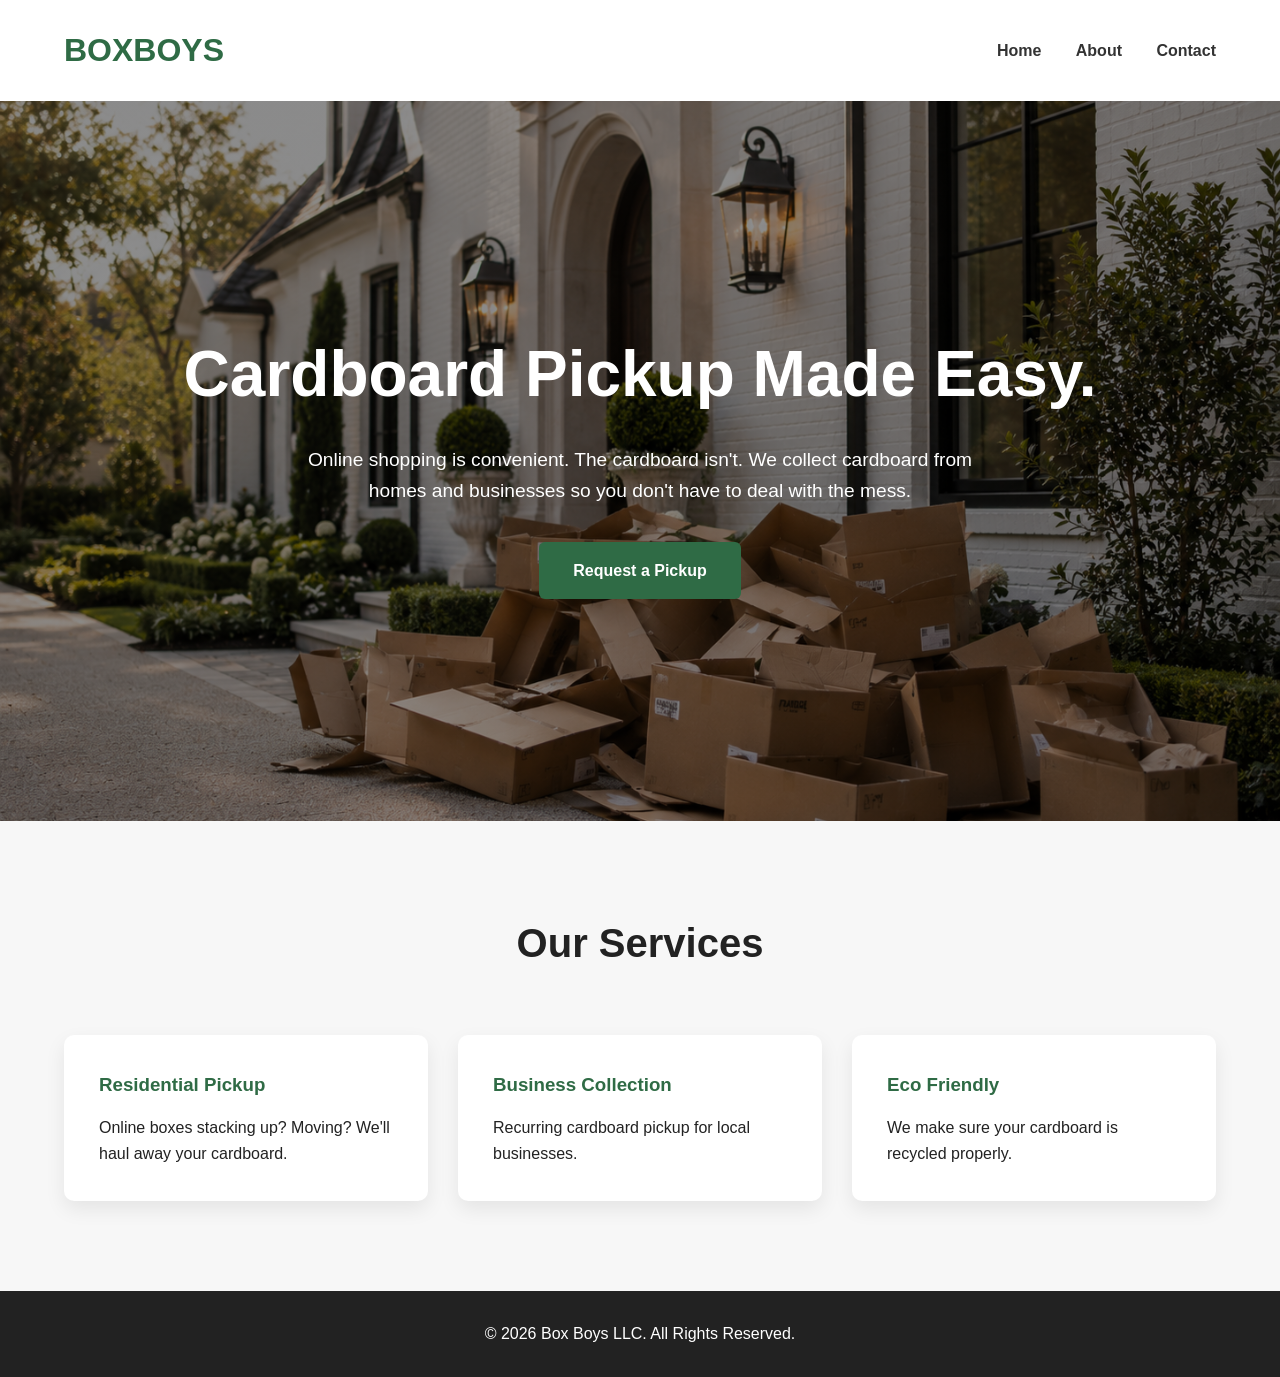
<file: index.html>
<!DOCTYPE html>
<html lang="en">
<head>
    <meta charset="UTF-8">
    <title>BoxBoys | Cardboard Collection & Recycling</title>
    <meta name="viewport" content="width=device-width, initial-scale=1.0">

    <link rel="stylesheet" href="style.css">
</head>

<body>

    <header>
        <div class="container">

            <h1 class="logo">BOXBOYS</h1>

            <nav>
                <a href="index.html">Home</a>
                <a href="about.html">About</a>
                <a href="contact.html">Contact</a>
            </nav>

        </div>
    </header>


    <section class="hero">

        <div class="container">

            <h2>Cardboard Pickup Made Easy.</h2>

            <p>
                Online shopping is convenient. The cardboard isn't. We collect cardboard from homes and businesses so you
                don't have to deal with the mess.
            </p>

            <a href="contact.html" class="button">
                Request a Pickup
            </a>

        </div>

    </section>


    <section class="services">

        <div class="container">

            <h2>Our Services</h2>

            <div class="cards">

                <div class="card">
                    <h3>Residential Pickup</h3>
                    <p>Online boxes stacking up? Moving? We'll haul away your cardboard.</p>
                </div>

                <div class="card">
                    <h3>Business Collection</h3>
                    <p>Recurring cardboard pickup for local businesses.</p>
                </div>

                <div class="card">
                    <h3>Eco Friendly</h3>
                    <p>We make sure your cardboard is recycled properly.</p>
                </div>

            </div>

        </div>

    </section>


    <footer>

        <div class="container">

            <p>© 2026 Box Boys LLC. All Rights Reserved.</p>

        </div>

    </footer>

</body>
</html>
</file>
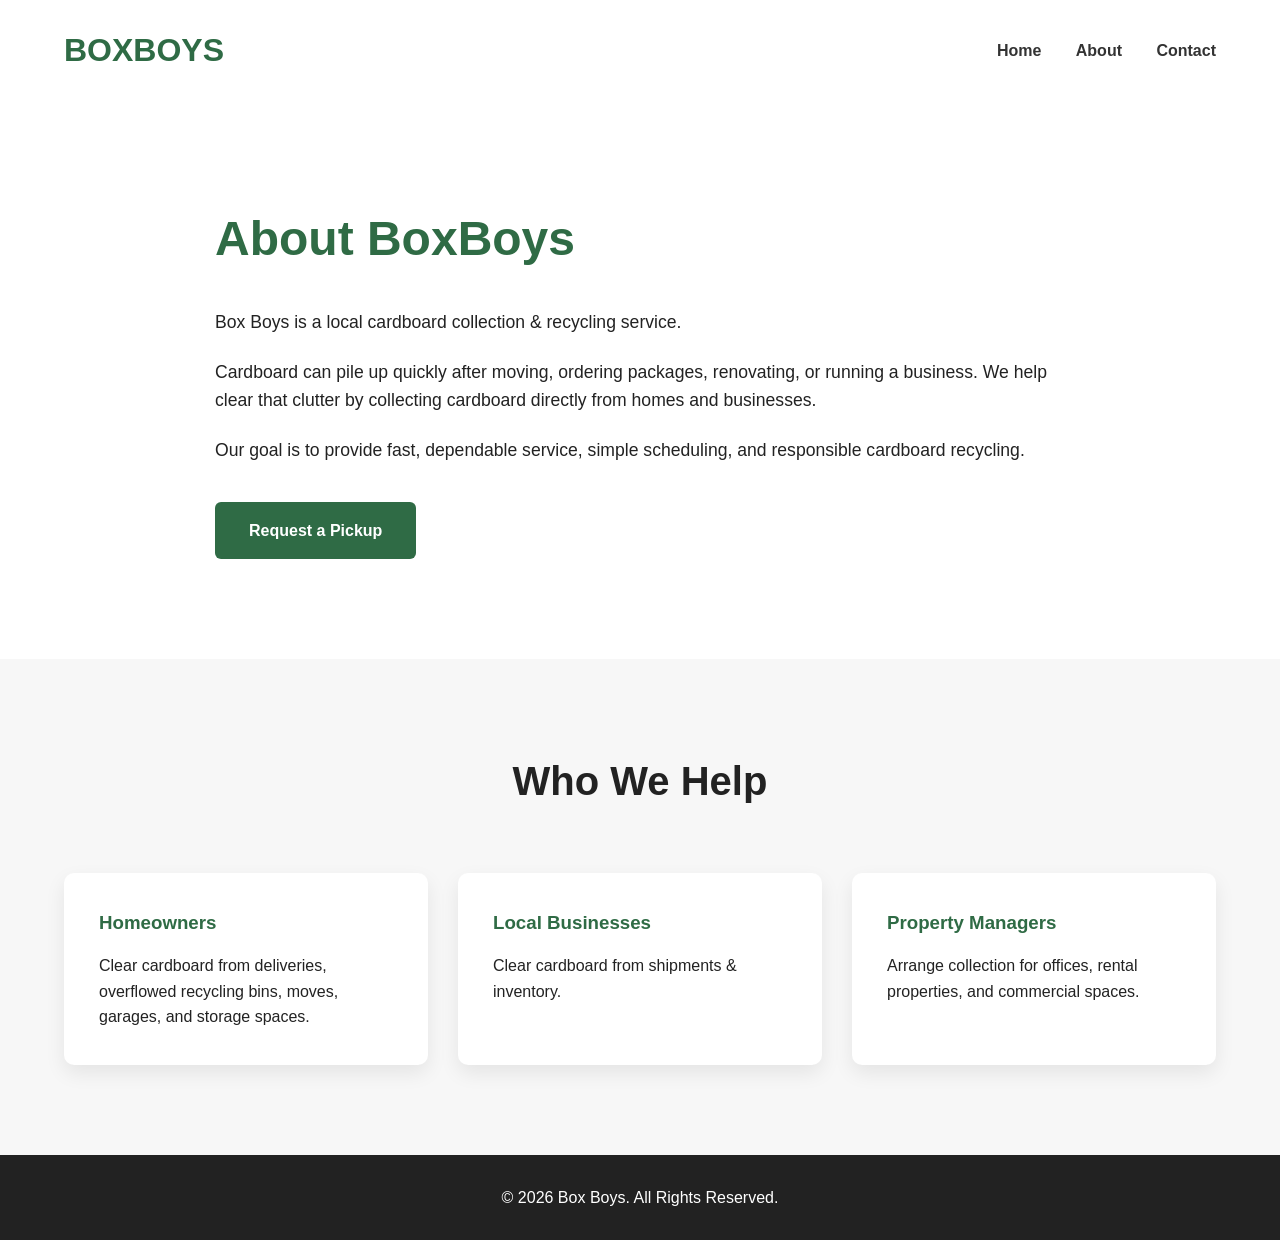
<file: about.html>
<!DOCTYPE html>
<html lang="en">
<head>
    <meta charset="UTF-8">
    <title>About | BoxBoys</title>
    <meta name="viewport" content="width=device-width, initial-scale=1.0">

    <link rel="stylesheet" href="style.css">
</head>

<body>

    <header>
        <div class="container">

            <h1 class="logo">BOXBOYS</h1>

            <nav>
                <a href="index.html">Home</a>
                <a href="about.html">About</a>
                <a href="contact.html">Contact</a>
            </nav>

        </div>
    </header>


    <section class="about-page">

        <div class="container">

            <h2>About BoxBoys</h2>

            <p>
                Box Boys is a local cardboard collection & recycling service.
            </p>

            <p>
                Cardboard can pile up quickly after moving, ordering packages,
                renovating, or running a business. We help clear that clutter by
                collecting cardboard directly from homes and businesses.
            </p>

            <p>
                Our goal is to provide fast, dependable service, simple scheduling,
                and responsible cardboard recycling.
            </p>

            <a href="contact.html" class="button">
                Request a Pickup
            </a>

        </div>

    </section>


    <section class="services">

        <div class="container">

            <h2>Who We Help</h2>

            <div class="cards">

                <div class="card">
                    <h3>Homeowners</h3>
                    <p>
                        Clear cardboard from deliveries, overflowed recycling bins, moves, garages,
                        and storage spaces.
                    </p>
                </div>

                <div class="card">
                    <h3>Local Businesses</h3>
                    <p>
                        Clear cardboard from shipments & inventory.
                    </p>
                </div>

                <div class="card">
                    <h3>Property Managers</h3>
                    <p>
                        Arrange collection for offices, rental properties,
                        and commercial spaces.
                    </p>
                </div>

            </div>

        </div>

    </section>


    <footer>

        <div class="container">

            <p>© 2026 Box Boys. All Rights Reserved.</p>

        </div>

    </footer>

</body>
</html>
</file>
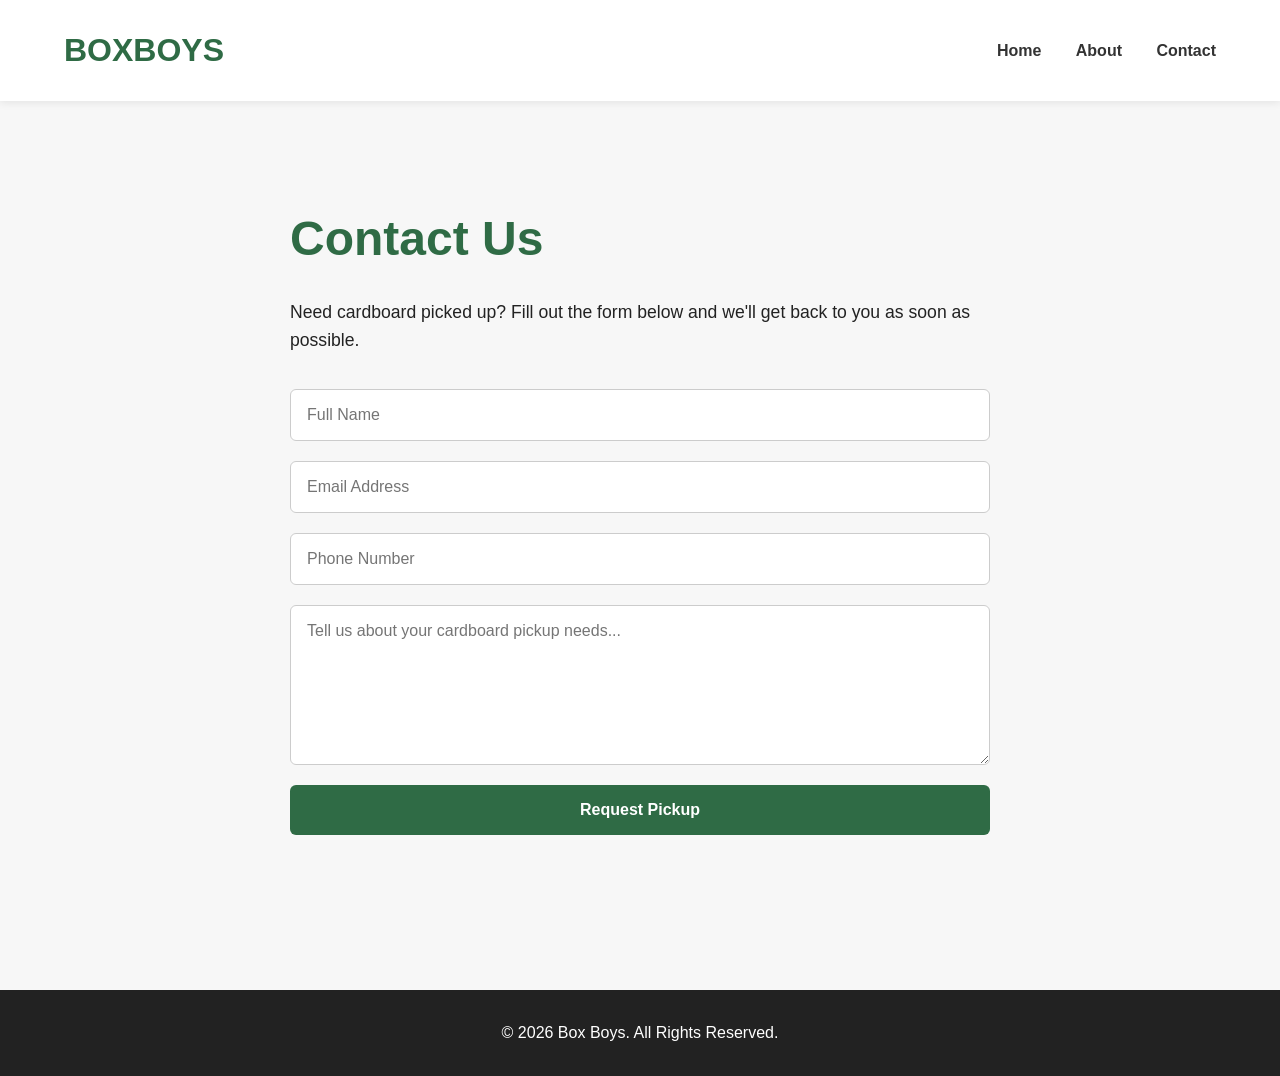
<file: contact.html>
<!DOCTYPE html>
<html lang="en">
<head>
    <meta charset="UTF-8">
    <title>Contact | BoxBoys</title>
    <meta name="viewport" content="width=device-width, initial-scale=1.0">

    <link rel="stylesheet" href="style.css">
</head>

<body>

<header>
    <div class="container">

        <h1 class="logo">BOXBOYS</h1>

        <nav>
            <a href="index.html">Home</a>
            <a href="about.html">About</a>
            <a href="contact.html">Contact</a>
        </nav>

    </div>
</header>

<section class="contact-page">

    <div class="container">

        <h2>Contact Us</h2>

        <p>
            Need cardboard picked up? Fill out the form below and we'll
            get back to you as soon as possible.
        </p>

        <form
            id="pickup-form"
            action="https://formspree.io/f/mrenypdg"
            method="POST">

            <input
                type="text"
                name="name"
                placeholder="Full Name"
                required>

            <input
                type="email"
                name="email"
                placeholder="Email Address"
                required>

            <input
                type="tel"
                name="phone"
                placeholder="Phone Number">

            <textarea
                name="message"
                rows="7"
                placeholder="Tell us about your cardboard pickup needs..."
                required></textarea>

            <button class="button" type="submit">
                Request Pickup
            </button>

            <p id="form-status"></p>

        </form>

    </div>

</section>

<footer>
    <div class="container">
        <p>© 2026 Box Boys. All Rights Reserved.</p>
    </div>
</footer>

<script>
    const form = document.getElementById("pickup-form");
    const formStatus = document.getElementById("form-status");
    const submitButton = form.querySelector("button");

    form.addEventListener("submit", async function(event) {
        event.preventDefault();

        formStatus.textContent = "Sending...";
        submitButton.disabled = true;

        try {
            const response = await fetch(form.action, {
                method: "POST",
                body: new FormData(form),
                headers: {
                    "Accept": "application/json"
                }
            });

            if (response.ok) {
                formStatus.textContent =
                    "Thank you! Your pickup request was sent successfully.";
                form.reset();
            } else {
                formStatus.textContent =
                    "Your request could not be sent. Please try again.";
            }
        } catch (error) {
            formStatus.textContent =
                "Your request could not be sent. Please try again.";
        } finally {
            submitButton.disabled = false;
        }
    });
</script>

</body>
</html>
</file>
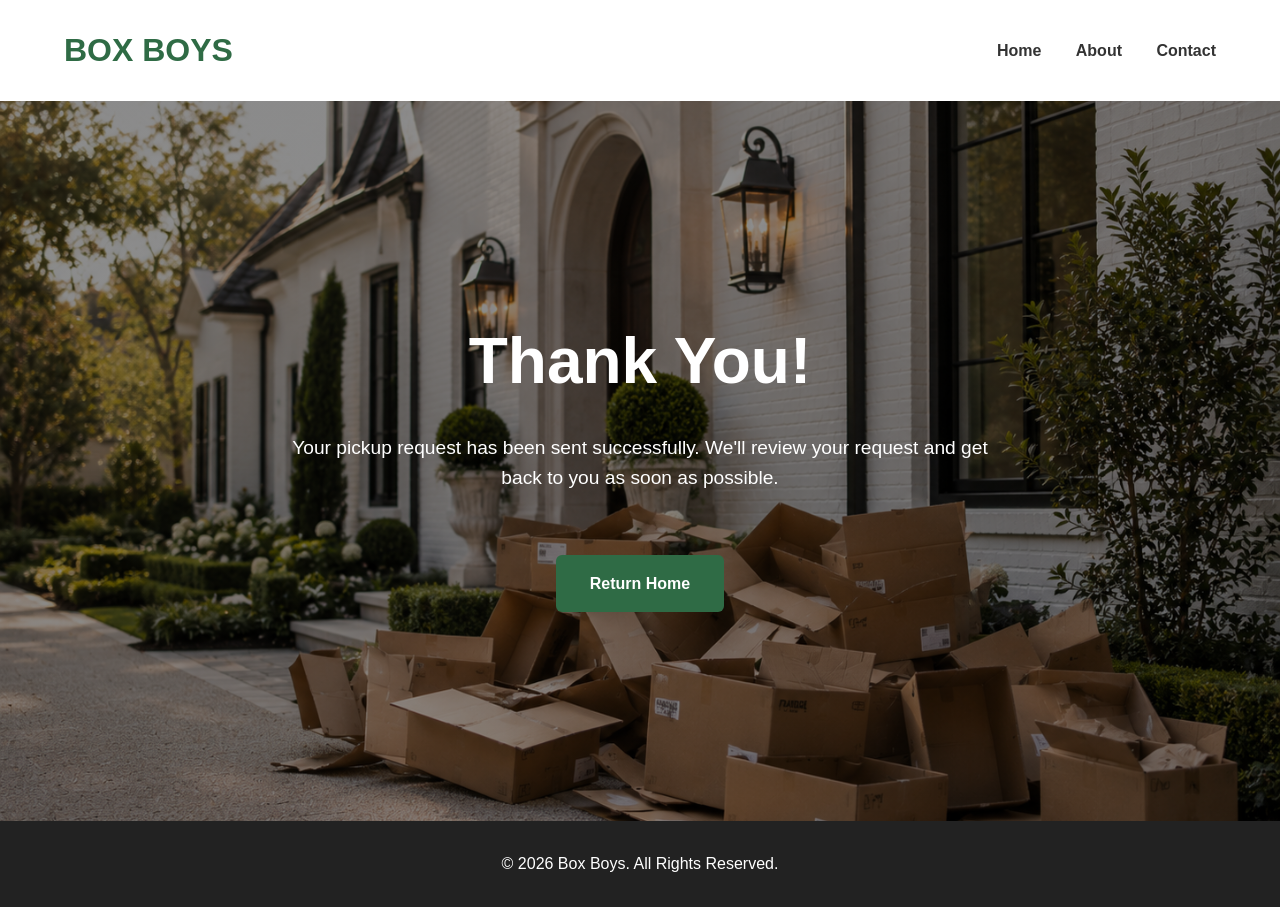
<file: thankyou.html>
<!DOCTYPE html>
<html lang="en">
<head>
    <meta charset="UTF-8">
    <title>Thank You | Box Boys</title>
    <meta name="viewport" content="width=device-width, initial-scale=1.0">

    <link rel="stylesheet" href="style.css">
</head>

<body>

<header>

    <div class="container">

        <h1 class="logo">BOX BOYS</h1>

        <nav>
            <a href="index.html">Home</a>
            <a href="about.html">About</a>
            <a href="contact.html">Contact</a>
        </nav>

    </div>

</header>

<section class="hero">

    <div class="container">

        <h2>Thank You!</h2>

        <p>
            Your pickup request has been sent successfully.
            We'll review your request and get back to you as soon as possible.
        </p>

        <br>

        <a href="index.html" class="button">
            Return Home
        </a>

    </div>

</section>

<footer>

    <div class="container">
        <p>© 2026 Box Boys. All Rights Reserved.</p>
    </div>

</footer>

</body>
</html>
</file>
<file: style.css>
/* ===== GENERAL ===== */

*{
    margin:0;
    padding:0;
    box-sizing:border-box;
}

body{
    font-family:Arial, Helvetica, sans-serif;
    background:#f7f7f7;
    color:#222;
    line-height:1.6;
}

.container{
    width:90%;
    max-width:1200px;
    margin:auto;
}

/* ===== HEADER ===== */

header{
    background:white;
    box-shadow:0 2px 8px rgba(0,0,0,.08);
}

header .container{
    display:flex;
    justify-content:space-between;
    align-items:center;
    padding:25px 0;
}

.logo{
    font-size:2rem;
    font-weight:bold;
    color:#2f6b45;
}

nav a{
    text-decoration:none;
    color:#333;
    margin-left:30px;
    font-weight:bold;
    transition:.3s;
}

nav a:hover{
    color:#2f6b45;
}

/* ===== HERO ===== */

.hero{
    height:80vh;
    display:flex;
    align-items:center;
    text-align:center;
    background:
        linear-gradient(rgba(0,0,0,.45), rgba(0,0,0,.45)),
        url("boxboys3.png");
    background-size:cover;
    background-position:center;
    background-repeat:no-repeat;
    color:white;
}

.hero h2{
    font-size:4rem;
    margin-bottom:20px;
}

.hero p{
    font-size:1.2rem;
    max-width:700px;
    margin:auto;
    margin-bottom:35px;
}

/* ===== BUTTON ===== */

.button{
    display:inline-block;
    padding:16px 34px;
    background:#2f6b45;
    color:white;
    text-decoration:none;
    border-radius:6px;
    font-weight:bold;
    transition:.3s;
}

.button:hover{
    background:#245338;
}

/* ===== SERVICES ===== */

.services{
    padding:90px 0;
}

.services h2{
    text-align:center;
    margin-bottom:60px;
    font-size:2.5rem;
}

.cards{
    display:grid;
    grid-template-columns:repeat(3,1fr);
    gap:30px;
}

.card{
    background:white;
    padding:35px;
    border-radius:10px;
    box-shadow:0 8px 20px rgba(0,0,0,.08);
}

.card h3{
    margin-bottom:15px;
    color:#2f6b45;
}

/* ===== FOOTER ===== */

footer{
    background:#222;
    color:white;
    text-align:center;
    padding:30px 0;
}

/* ===== MOBILE ===== */

@media(max-width:900px){

.cards{
    grid-template-columns:1fr;
}

.hero h2{
    font-size:2.6rem;
}

header .container{
    flex-direction:column;
}

nav{
    margin-top:20px;
}

nav a{
    margin:0 12px;
}

}

/* ===== ABOUT PAGE ===== */

.about-page{
    padding:100px 0;
    background:white;
}

.about-page .container{
    max-width:850px;
}

.about-page h2{
    font-size:3rem;
    margin-bottom:30px;
    color:#2f6b45;
}

.about-page p{
    font-size:1.1rem;
    margin-bottom:22px;
}

.about-page .button{
    margin-top:15px;
}

/* ===== CONTACT PAGE ===== */

.contact-page{
    padding:100px 0;
}

.contact-page .container{
    max-width:700px;
}

.contact-page h2{
    font-size:3rem;
    color:#2f6b45;
    margin-bottom:20px;
}

.contact-page p{
    margin-bottom:35px;
    font-size:1.1rem;
}

form{
    display:flex;
    flex-direction:column;
    gap:20px;
}

input,
textarea{
    width:100%;
    padding:16px;
    font-size:1rem;
    border:1px solid #ccc;
    border-radius:6px;
    font-family:inherit;
}

textarea{
    resize:vertical;
}

button{
    border:none;
    cursor:pointer;
    font-size:1rem;
}
</file>
